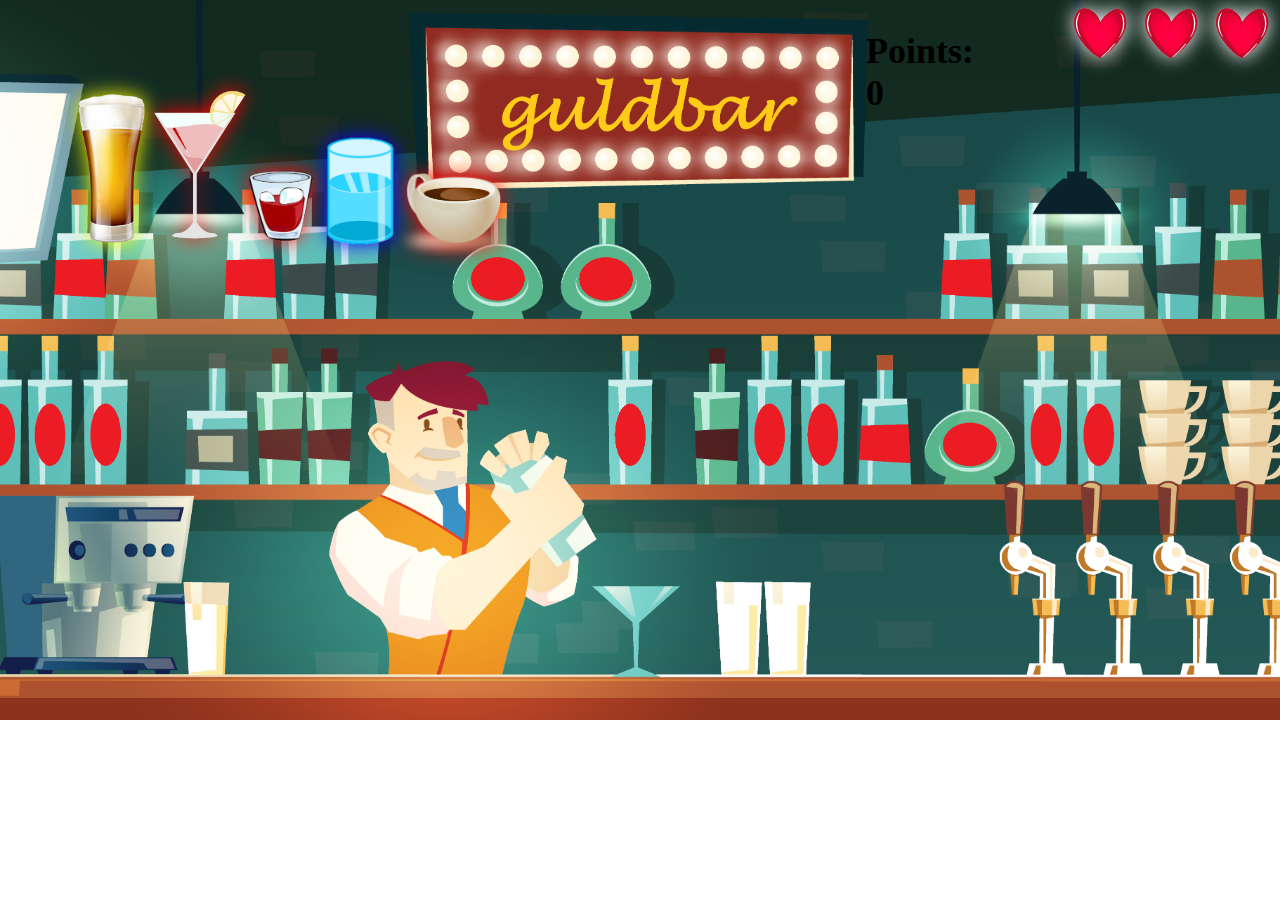
<file: index.html>
<!DOCTYPE html>
<html lang="en">
  <head>
    <meta charset="UTF-8" />
    <meta http-equiv="X-UA-Compatible" content="IE=edge" />
    <meta name="viewport" content="width=device-width, initial-scale=1.0" />
    <title>Guldbar spil</title>
    <link rel="stylesheet" href="style.css" />
    <link rel="stylesheet" href="animation.css" />
  </head>

  <body>
    <div id="screen">
      <div id="game">
        <div id="game_background">
          <!-- her skal ikke være noget -->
        </div>
        <div id="game_elements">
          <!-- Her indsætter jeg mine spil elementer -->
          <!-- remember to check for license for shot, water, coffee -->
          <div id="beer_container" class="beer_animation falling">
            <!-- in container add 'paused' to class-->
            <img id="beer_sprite" src="images/beer.png" alt="" />
            <!-- til spriten class="clickBad" -->
            <!-- remember licens i footer -->
            <!-- <a href="http://www.freepik.com">Designed by vectorpocket / Freepik</a> -->
          </div>
          <div id="drink_container" class="drink_animation falling">
            <!-- in container add 'paused' to class-->
            <img id="pinkDrink_sprite" src="images/pinkDrink.png" alt="" />
            <!-- til spriten class="clickBad" -->
            <!-- remember licens skal indsættes i footer element på siden-->
            <!-- <a href="http://www.freepik.com">Designed by rawpixel.com / Freepik</a> -->
          </div>
          <div id="shot_container" class="shot_animation falling">
            <!-- in container add 'paused' to class-->
            <img id="shot_sprite" src="images/shotGlass.png" alt="" />
            <!-- check for licens!!i footer -->
            <!-- til spriten class="clickBad" -->
          </div>
          <div id="water_container" class="water_animation falling">
            <!-- in container add 'paused' to class-->
            <img id="water_sprite" src="images/water2.png" alt="" />
            <!-- check for licens i footer-->
            <!-- til spriten class="clickGood" -->
          </div>
          <div id="coffee_container" class="coffee_animation falling">
            <!-- in container add 'paused' to class-->
            <img id="coffee_sprite" src="images/coffee.png" alt="" />
            <!-- check for licens i footer-->
            <!-- til spriten class="clickGood" -->
          </div>
        </div>
        <div id="game_ui">
          <div id="time_board"></div>

          <!-- her laves liv, tid, points bar -->
          <div id="score_board">
            <h2 id="score">Points: 0</h2>
          </div>
          <div id="life_board">
            <!-- <div id="heart_container"> -->
            <!-- check licens og put i footer class="paused" -->
            <img id="heart1" src="images/heart.png" class="addLife" />
            <img id="heart2" src="images/heart.png" class="addLife" />
            <img id="heart3" src="images/heart.png" class="addLife" />
            <!-- til mine sprites class="addLife loseLife" -->
            <!-- </div> -->
          </div>
        </div>
      </div>
      <div id="start_screen" class="hidden"></div>
      <div id="game_over" class="hidden"></div>
      <div id="level_complete" class="hidden"></div>
    </div>
    <script src="script.js"></script>
  </body>
</html>
</file>
<file: style.css>
body {
  margin: 0;
  overflow: hidden;
}
img {
  width: 100%;
}
#screen {
  /* make a grid with one field*/
  display: grid;
  grid-template-columns: 100%;
  grid-template-rows: 100%;
  /* make it follow the screen size */
  aspect-ratio: 16 / 9;
  width: 100%;
}
#game {
  grid-area: 1 / 1;
  background-color: rgb(191, 68, 228);
  overflow: hidden;
  display: grid;
}
#game_background {
  grid-area: 1 / 1;
  background-image: url(images/bar2.png);
  /*--licens to pic <a href="http://www.freepik.com">Designed by vectorpocket / Freepik</a> */
  background-size: cover;
  transform-origin: center;
  /* transform: scale(1.5) translate(-6%, 15%); */
  /* note to self: use transform to edit pic size/zoom/rotate */
  /* background doesnt fit 16/9??? 
  the bottom of the img disappears in fullscreeen */
}
#game_elements {
  grid-area: 1 / 1;
  position: relative;
  overflow: hidden;
}

#beer_container {
  width: 15%;
  position: absolute;
  top: 10%;
  left: 1%;
  z-index: 2;
  filter: drop-shadow(0px 0px 10px yellow);
}

#drink_container {
  width: 9%;
  position: absolute;
  top: 10%;
  left: 11%;
  z-index: 2;
  filter: drop-shadow(0px 0px 10px red);
}

#shot_container {
  width: 6%;
  position: absolute;
  top: 22%;
  left: 19%;
  z-index: 10;
  filter: drop-shadow(0px 0px 10px red);
}
#water_container {
  width: 6%;
  position: absolute;
  top: 18%;
  left: 25%;
  z-index: 2;
  filter: drop-shadow(0px 0px 10px blue);
}
#coffee_container {
  width: 9%;
  position: absolute;
  top: 23%;
  left: 31%;
  z-index: 1;
  filter: drop-shadow(0px 0px 10px red);
}

#game_over {
  background-color: red;
}

#level_complete {
  background-color: green;
}

#start_screen {
  background-color: rgb(219, 16, 158);
}

.hidden {
  display: none;
}

/* skal have 3 hjerter */
/* #heart_sprite {
  width: 5%;
  position: absolute;
  top: 0%;
  right: 0%;
  z-index: 99;
  filter: drop-shadow(0px 0px 10px white);
}
#heart_sprite2 {
  width: 5%;
  position: absolute;
  top: 0%;
  right: 5%;
  z-index: 99;
  filter: drop-shadow(0px 0px 10px white);
}
#heart_sprite3 {
  width: 5%;
  position: absolute;
  top: 0%;
  right: 10%;
  z-index: 99;
  filter: drop-shadow(0px 0px 10px white);
} */
#game_ui {
  grid-area: 1 / 1;
  position: relative;
  overflow: hidden;
  display: grid;
  grid-template-columns: 1fr 1fr 1fr;
}

#life_board {
  display: grid;
  grid-template-columns: 1fr 1fr 1fr;
  z-index: 9999;
  margin-left: 50%;
}

#life_board img {
  width: 90%;
}

#score_board {
  display: grid;
  grid-area: 1/1;
  margin-top: 0%;
  margin-left: 203%;
  font-size: 150%;
}

#start {
  grid-area: 1 / 1;
  background-color: blue;
  z-index: 999;
}
#game_over {
  grid-area: 1 / 1;
  background-color: rgb(123, 19, 221);
  z-index: 999;
}
#level_complete {
  grid-area: 1 / 1;
  background-color: aqua;
  z-index: 999;
}
.hidden {
  display: none;
}

/* TO-DO

- Inde i #game_ui må du ikke bruge absolut positionering,
men skal lave et grid-layout for hele brugerfladen 
du får måske brug for flere grids inde i hinanden her. 
Slå dig endelig løs ! Du må tilføje alt det HTML du har behov for inde i #game_ui 
tænk på det som en helt almindelig side,
der bare ligger “ovenpå” dit spil.
 */
</file>
<file: animation.css>
/* Animations */
.falling {
  animation-name: falling;
  animation-duration: 5s;
  animation-timing-function: linear;
  animation-iteration-count: infinite;
}

@keyframes falling {
  0% {
    transform: translate(0, -300%);
  }

  100% {
    transform: translate(0, 900%);
  }
}

.paused {
  /* animation-name: paused; */
  animation-play-state: paused;
  /* animation-fill-mode: forwards; */
}

/* @keyframes paused {
  0% {
    transform: translate(0, -300%);
  }

  100% {
    transform: translate(0, 900%);
  }
} */

.clickBad {
  animation-name: clickBad;
  animation-duration: 1s;
  animation-timing-function: linear;
  animation-iteration-count: 1;
  animation-fill-mode: forwards;
  image-rendering: smooth;
}

@keyframes clickBad {
  0% {
    transform: scale(1) rotate(0deg);
  }

  10% {
    transform: rotate(10deg);
  }

  20% {
    transform: rotate(-10deg);
  }

  30% {
    transform: rotate(10deg);
  }

  40% {
    transform: rotate(-10deg);
  }

  50% {
    transform: rotate(10deg);
  }

  60% {
    transform: rotate(-10deg);
  }

  70% {
    transform: rotate(10deg);
  }

  80% {
    transform: rotate(-10deg);
  }

  90% {
    transform: scale(2) rotate(10deg);
  }

  100% {
    transform: scale(0) rotate(360deg);
  }
}

.clickGood {
  animation-name: clickGood;
  animation-duration: 1s;
  animation-timing-function: linear;
  animation-iteration-count: 1;
  animation-fill-mode: forwards;
  image-rendering: smooth;
}

@keyframes clickGood {
  0% {
    transform: scale(2) rotate(0deg);
  }

  100% {
    transform: scale(0) rotate(360deg);
  }


/* alternativ
  10% {
       transform: scale(2) rotate(-360deg);
     }
  
     100% {
       transform: scale(1);
     } */
}

.addLife {
  animation-name: addLife;
  animation-duration: 1s;
  animation-timing-function: linear;
  animation-iteration-count: 1;
  animation-fill-mode: forwards;
  filter: drop-shadow(0px 0px 10px white);
}

@keyframes addLife {
  0% {
    transform: scale(0) rotate(0deg);
  }

  25% {
    transform: scale(2) rotate(90deg);
  }

  50% {
    transform: scale(1) rotate(180deg);
  }

  75% {
    transform: scale(2) rotate(270deg);
  }

  100% {
    transform: scale(1) rotate(360deg);
  }
}

.loseLife {
  animation-name: loseLife;
  animation-duration: 1s;
  animation-timing-function: linear;
  animation-iteration-count: 1;
  animation-fill-mode: forwards;
}

@keyframes loseLife {
  0% {
    transform: scale(2) rotate(0deg);
  }

  25% {
    transform: scale(2) rotate(90deg);
  }

  50% {
    transform: scale(1) rotate(180deg);
  }

  75% {
    transform: scale(2) rotate(270deg);
  }

  99% {
    transform: scale(1) rotate(359deg);
  }
  100% {
   transform: scale(0.5) rotate(360deg);
    filter: grayscale(75%) blur(0.5px);
  }
}



/* old animations */

/* Beer animations */

/* .beer_animation {
  animation-name: beer;
  animation-duration: 3s;
  animation-timing-function: linear;
  animation-iteration-count: infinite;
}
@keyframes beer {
  0% {
    transform: translate(0, -300%);
  }

  100% {
    transform: translate(0, 900%);
  }
} */

/* Drink animations */
/* .drink_animation {
  animation-name: drink;
  animation-duration: 3s;
  animation-timing-function: linear;
  animation-iteration-count: infinite;
}
@keyframes drink {
  0% {
    transform: translate(0, -400%);
  }

  100% {
    transform: translate(0, 900%);
  }
} */


/* Shot animations */
/* .shot_animation {
  animation-name: shot;
  animation-duration: 3s;
  animation-timing-function: linear;
  animation-iteration-count: infinite;
}

@keyframes shot {
  0% {
    transform: translate(0, -400%);
  }

  100% {
    transform: translate(0, 900%);
  }
} */


/* Water animations */
/* .water_animation {
  animation-name: water;
  animation-duration: 3s;
  animation-timing-function: linear;
  animation-iteration-count: infinite;
}

@keyframes water {
  0% {
    transform: translate(0, -400%);
  }

  100% {
    transform: translate(0, 900%);
  }
} */


/* Coffee animations */
/* .coffee_animation {
  animation-name: coffee;
  animation-duration: 3s;
  animation-timing-function: linear;
  animation-iteration-count: infinite;
}

@keyframes coffee {
  0% {
    transform: translate(0, -1600%);
  }

  100% {
          transform: translate(0, 1600%);
 }
} */
</file>
